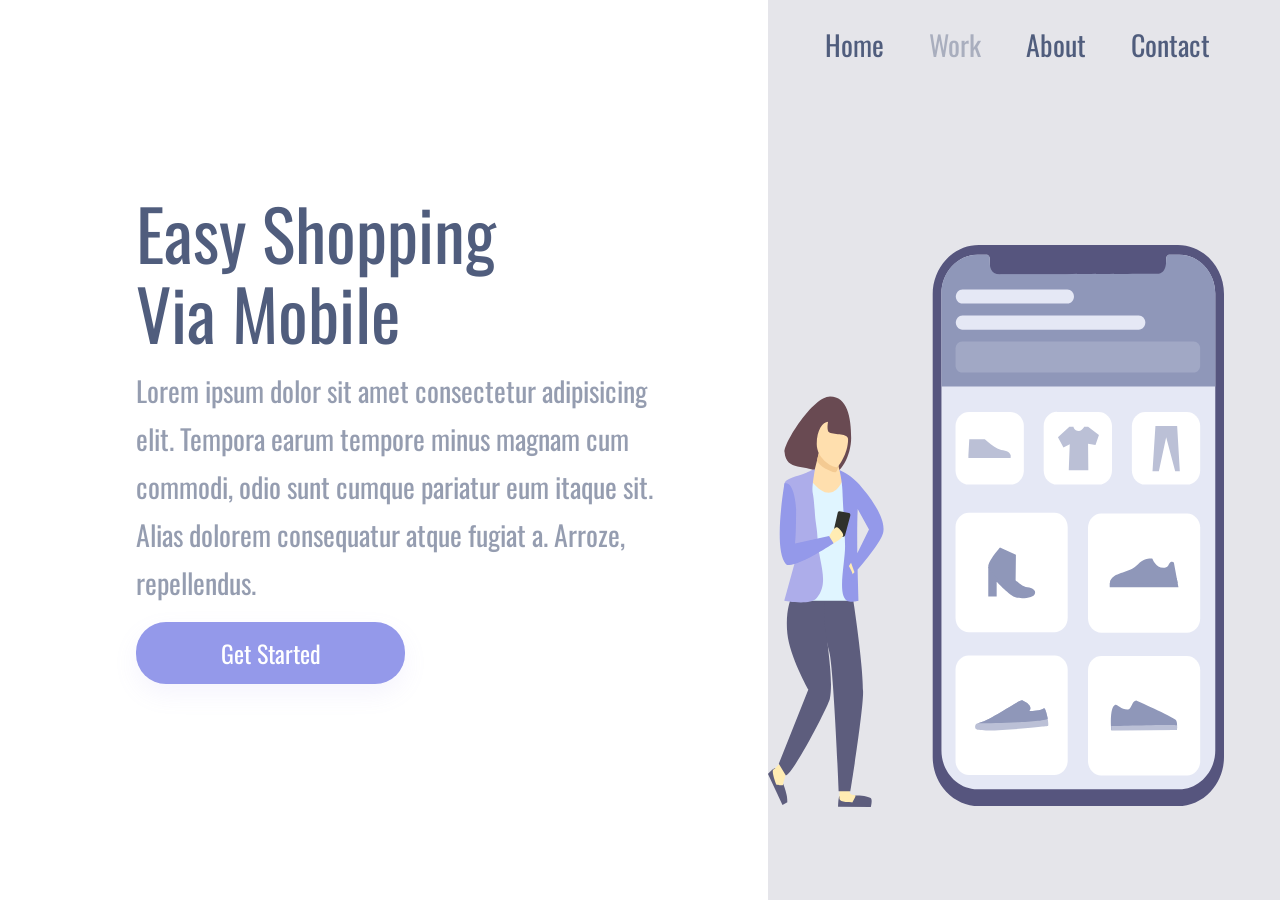
<file: index.html>
<!DOCTYPE html>
<html lang="pt-br">
<head>
    <meta charset="UTF-8">
    <meta name="viewport" content="width=device-width, initial-scale=1.0">
    <link rel="stylesheet" href="projeto.css">
    <title>Projeto Responsivo DEVCLUB</title>
</head>
<body>
    <div class="container">
        <section class="sec-left">
            <h1>Easy Shopping Via Mobile</h1>
            <p>Lorem ipsum dolor sit amet consectetur adipisicing elit. Tempora earum tempore minus magnam cum commodi, odio
            sunt cumque pariatur eum itaque sit. Alias dolorem consequatur atque fugiat a. Arroze, repellendus.</p>
            <button>Get Started</button>
        </section>
        <section class="sec-right">
            <header>
                <a href="">Home</a>
                <a href="">Work</a>
                <a href="">About</a>
                <a href="">Contact</a>
            </header>
            <img src="./assets/Illustration-3-3.svg" alt="logo">
        </section>
    </div>
</body>
</html>
</file>
<file: projeto.css>
@import url('https://fonts.googleapis.com/css2?family=Oswald:wght@200..700&display=swap');

* {
    margin: 0;
    padding: 0;
    box-sizing: border-box;
    font-family: "Oswald", sans-serif;
    text-decoration: none;
    font-weight: 400;
}

.container {
    height: 100vh;
    width: 100vw;
}

.sec-left {
    display: inline-block;
    width: 60%;
    padding-left: 136px;
    margin-top: 15%;
}


.sec-right {
    display: inline-block;
    background-color: rgba(93, 93, 125, 0.16);
    height: 100vh;
    width: 40%;
    position: absolute;
}

h1 {
    font-size: 70px;
    line-height: 80px;
    color: #505d7d;
    width: 368px;
}

p {
    font-size: 28px;
    line-height: 48px;
    color: #505d7d;
    opacity: 0.6;
    margin: 15px 0;
    width: 540px;
}

button {
    width: 269px;
    height: 62px;
    background: #9499ea;
    box-shadow: 0px 10px 24px rgba(148, 143, 234, 0.0979959);
    border: none;
    border-radius: 30px;
    color: white;
    text-align: center;
    font-size: 24px;
    line-height: 36px;
    cursor: pointer;
}

button:hover {
    opacity: .8;
}

button:active {
    opacity: .5;
}

a {
    font-size: 28px;
    line-height: 41px;
    color: #505d7d;
    margin-right: 41px;
    cursor: pointer;
}

a:nth-child(2) {
    opacity: 0.4;
}

a:hover {
    opacity: 0.4;
}

a:active {
    opacity: 0.8;
}

header {
    margin: 24px 0 0 57px;
}

img {
    width: 456px;
    height: 562px;
    position: relative;
    top: 20%;
}

@media screen and (max-width: 1100px) {
    .sec-left {
        width: 100%;
        height: 50%;
        padding: 0;
        margin: 0;
    }

    .sec-right {
        display: block;
        height: auto;
        width: 100%;
        position: static;
        padding: 40px;
    }

    img {
        position: static;
        max-width: 90%;
    }

    header {
        display: none;
    }

    h1 {
        font-size: 36px;
        line-height: 52px;
        width: auto;
        margin: 58px 50px 0 50px;
        text-align: center;
    }

    p {
        margin: 15px 40px;
        width: auto;
        text-align: center;
        font-size: 14px;
        line-height: 24px;
    }

    button {
        display: block;
        margin: 0 auto;
    }
}

@media screen and (max-width: 376px) {
    .sec-left {
        height: 55%;
    }
}
</file>
